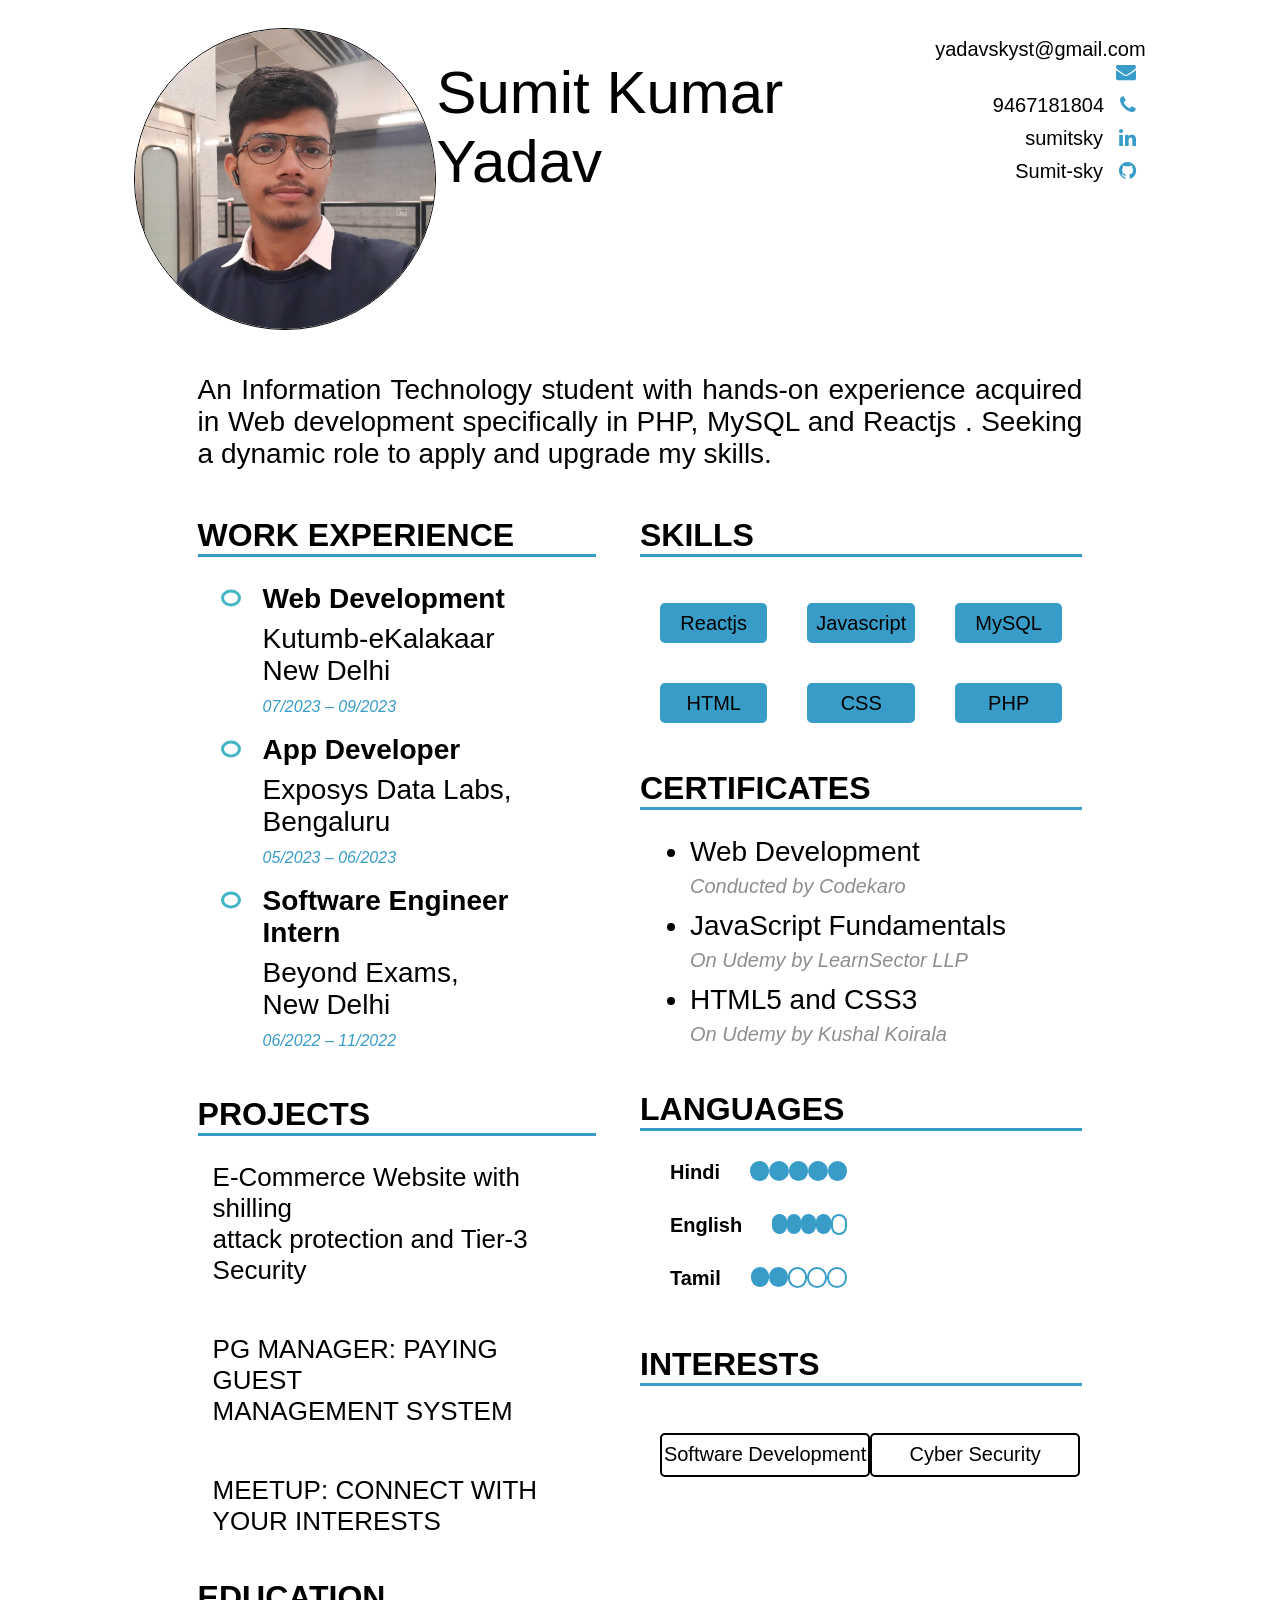
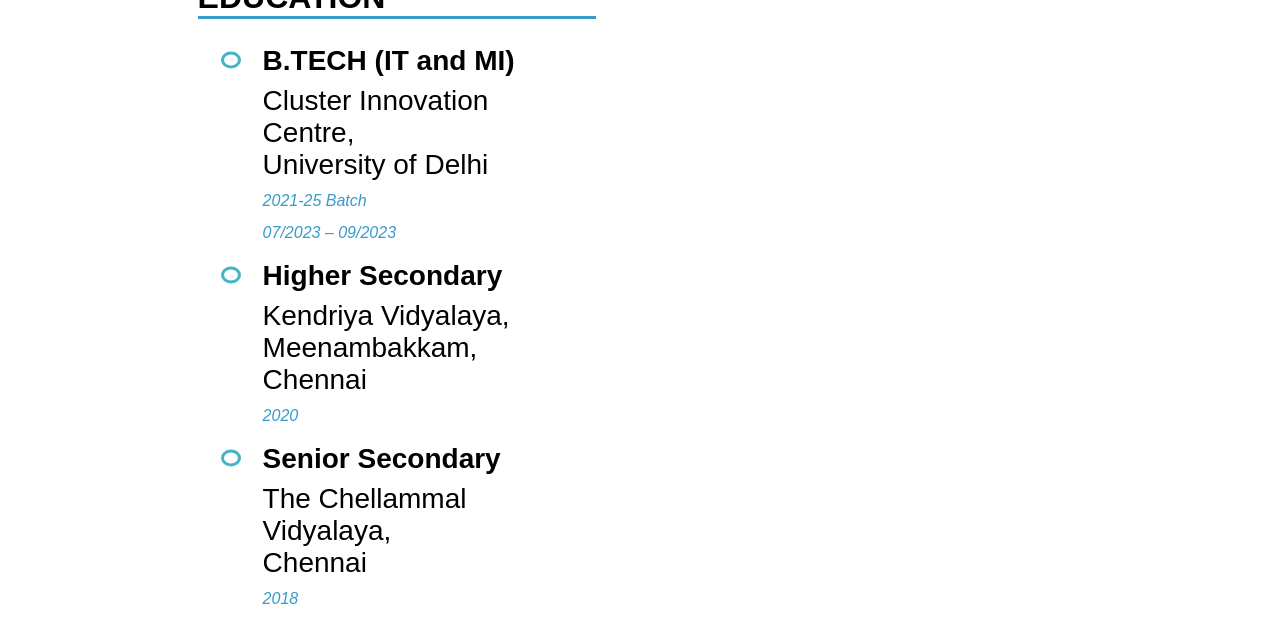
<file: index.html>
<!DOCTYPE html>
<html lang="en">
  <head>
    <meta charset="UTF-8" />
    <meta name="viewport" content="width=device-width, initial-scale=1.0" />
    <title>Resume</title>
    <link rel="stylesheet" href="CV.css" />
    <link
      href="https://maxcdn.bootstrapcdn.com/font-awesome/4.2.0/css/font-awesome.min.css"
      rel="stylesheet"
    />
  </head>
  <body>
    <div class="main_container">
      <div class="top_container">
        <div class="profile">
          <img src="profile.jpg" alt="Photo" />
        </div>
        <div class="name">Sumit Kumar Yadav</div>
        <div class="contacts">
          <ul>
            <li>
              <a href="mailto:yadavskyst@gmail.com"
                >
                yadavskyst@gmail.com
                <i class="fa fa-regular fa-envelope" style="color: #379cc8"></i>
              </a>
            </li>
            <li>
              <a href="tel:9467181804"
                >9467181804
                <i class="fa fa-solid fa-phone" style="color: #379cc8"></i
              ></a>
            </li>
            <li>
              <a href="https://www.linkedin.com/in/sumitsky/"
                >sumitsky
                <i class="fa fa-brands fa-linkedin" style="color: #379cc8"></i
              ></a>
            </li>
            <li>
              <a href="https://www.github.com/Sumit-sky" target="_blank"
                >Sumit-sky
                <i class="fa fa-brands fa-github" style="color: #379cc8"></i
              ></a>
            </li>
          </ul>
        </div>
      </div>
      <div class="middle_container">
       An Information Technology student with hands-on experience acquired in Web development specifically in PHP, MySQL and Reactjs . Seeking a dynamic role to apply and upgrade my skills.
      </div>
      <div class="bottom_container">
        <div class="left">
          <div class="workexp">
            <h2>WORK EXPERIENCE</h2>
            <ul>
              <li>
                <h3>Web Development</h3>
                <br />
                <p>
                  Kutumb-eKalakaar <br />
                  New Delhi <br />
                  <i>07/2023 – 09/2023</i>
                </p>
              </li>
              <li>
                <h3>App Developer</h3>
                <br />
                <p>
                  Exposys Data Labs, <br />
                  Bengaluru <br />
                  <i>05/2023 – 06/2023</i>
                </p>
              </li>
              <li>
                <h3>Software Engineer Intern</h3>

                <br />
                <p>
                  Beyond Exams, <br />
                  New Delhi <br />
                  <i>06/2022 – 11/2022</i>
                </p>
              </li>
            </ul>
          </div>
          <div class="projects">
            <h2>PROJECTS</h2>
            <p>E-Commerce Website with shilling <br /> attack protection and Tier-3 Security</p>
            <br />
            <p>
              PG MANAGER: PAYING GUEST <br />
              MANAGEMENT SYSTEM 
            </p>
            <br />
            <p>
              MEETUP: CONNECT WITH YOUR INTERESTS <br />
              
            </p>
          </div>
          <div class="workexp">
            <h2>EDUCATION</h2>
            <ul>
              <li>
                <h3>B.TECH (IT and MI)</h3>
                <br />
                <p>
                  Cluster Innovation Centre, <br />
                  University of Delhi <br />
                  <i>2021-25 Batch</i> <br />
                  <i>07/2023 – 09/2023</i>
                </p>
              </li>
              <li>
                <h3>Higher Secondary</h3>
                <br />
                <p>
                  Kendriya Vidyalaya, <br />
                  Meenambakkam, Chennai <br />
                  <i>2020 </i> <br />
                </p>
              </li>
              <li>
                <h3>Senior Secondary</h3>
                <br />
                <p>
                  The Chellammal Vidyalaya, <br />
                  Chennai <br />
                  <i>2018 </i>
                </p>
              </li>
            </ul>
          </div>
        </div>
        <div class="right">
          <div class="skills">
            <h2>SKILLS</h2>
            <div class="allskills">
              <div class="skill">Reactjs</div>
              <div class="skill">Javascript</div>
              <div class="skill">MySQL</div>
            </div>
            <div class="allskills">
              <div class="skill">HTML</div>
              <div class="skill">CSS</div>
              <div class="skill">PHP</div>
            </div>
          </div>
          <div class="certificates">
            <h2>CERTIFICATES</h2>
            <ul>
              <li>
                Web Development <br />
                <i>Conducted by Codekaro</i>
              </li>
              <li>
                JavaScript Fundamentals <br />
                <i>On Udemy by LearnSector LLP</i>
              </li>
              <li>
                HTML5 and CSS3 <br />
                <i>On Udemy by Kushal Koirala</i>
              </li>
            </ul>
          </div>
          <div class="languages">
            <h2>LANGUAGES</h2>
            <div class="hindi">
              <h3>Hindi</h3>
              <div class="dot"></div>
              <div class="dot"></div>
              <div class="dot"></div>
              <div class="dot"></div>
              <div class="dot"></div>
            </div>
            <div class="hindi">
              <h3>English</h3>
              <div class="dot"></div>
              <div class="dot"></div>
              <div class="dot"></div>
              <div class="dot"></div>
              <div class="circle"></div>
            </div>
            <div class="hindi">
              <h3>Tamil</h3>
              <div class="dot"></div>
              <div class="dot"></div>
              <div class="circle"></div>
              <div class="circle"></div>
              <div class="circle"></div>
            </div>
          </div>
          <div class="interests">
            <h2>INTERESTS</h2>
            <div class="interest">
              <div class="interest_box">Software Development</div>
              <div class="interest_box">Cyber Security</div>
            </div>
          </div>
        </div>
      </div>
    </div>
  </body>
</html>
</file>
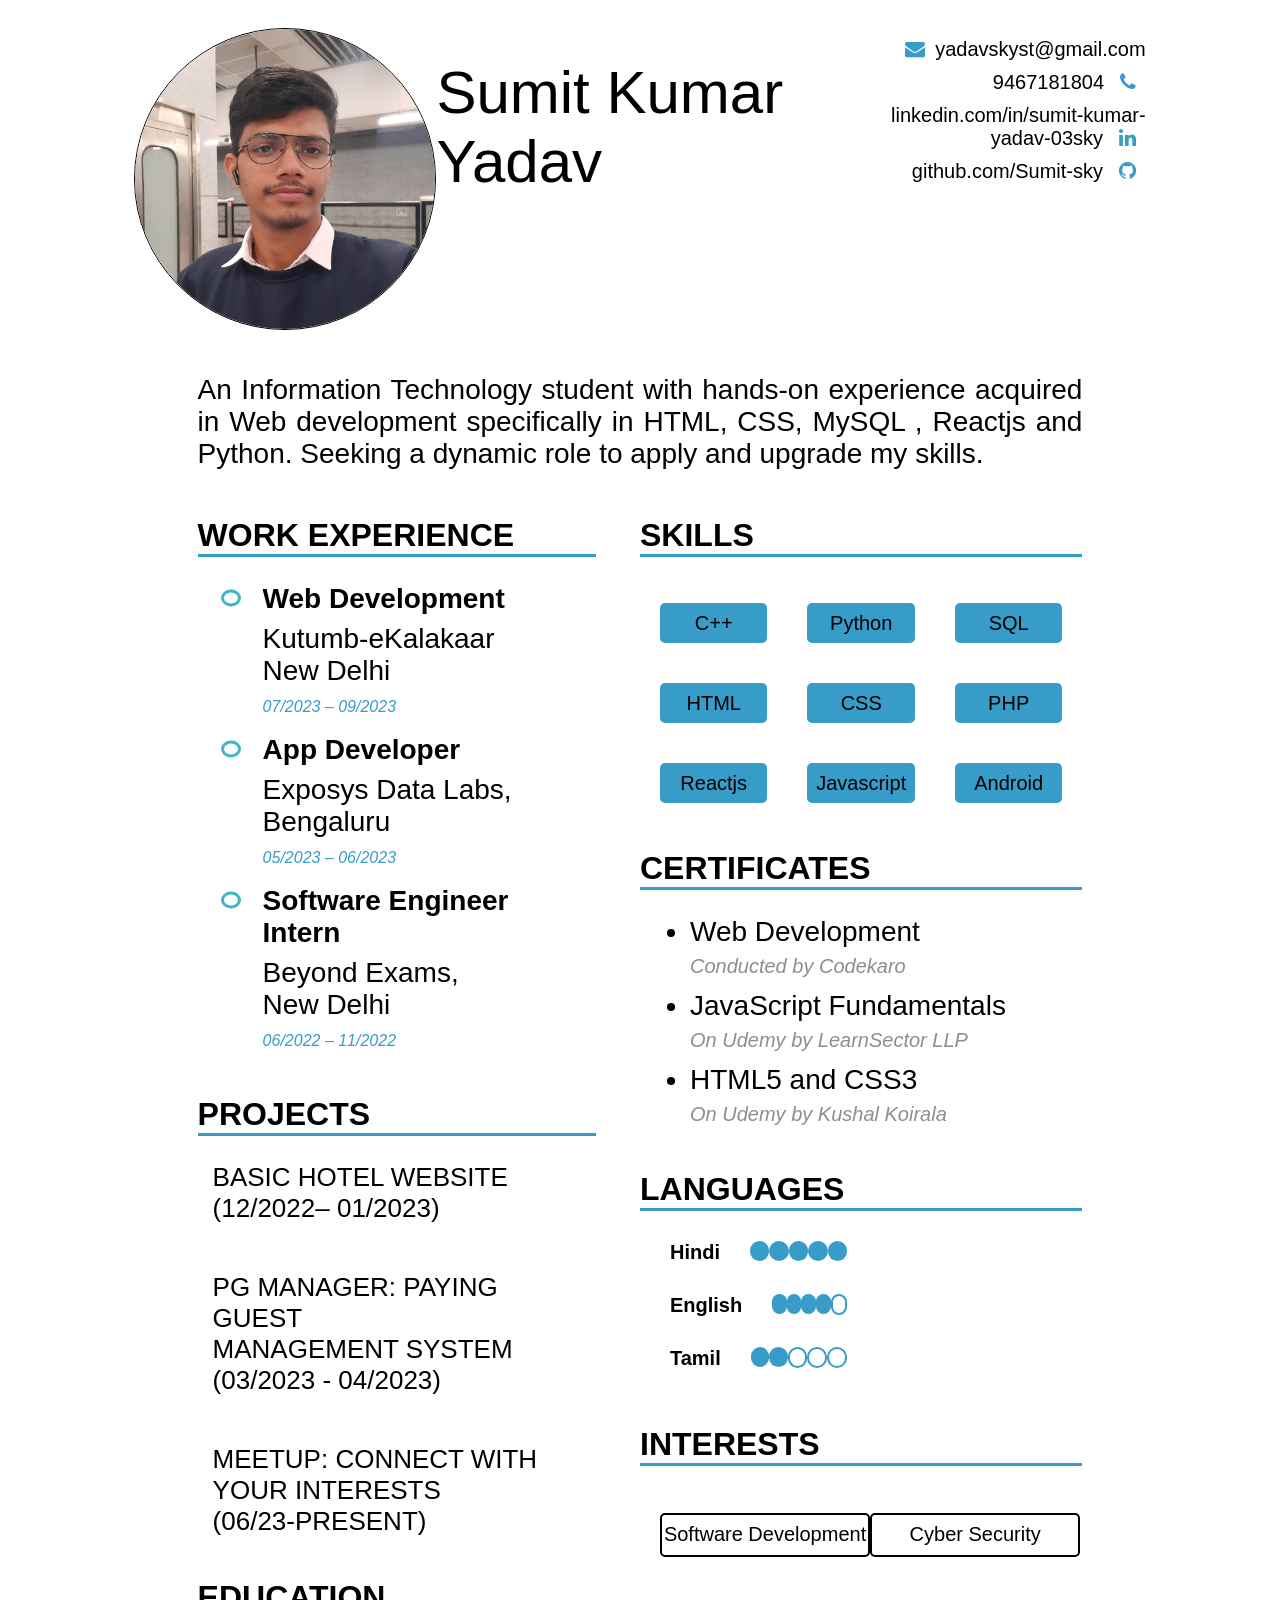
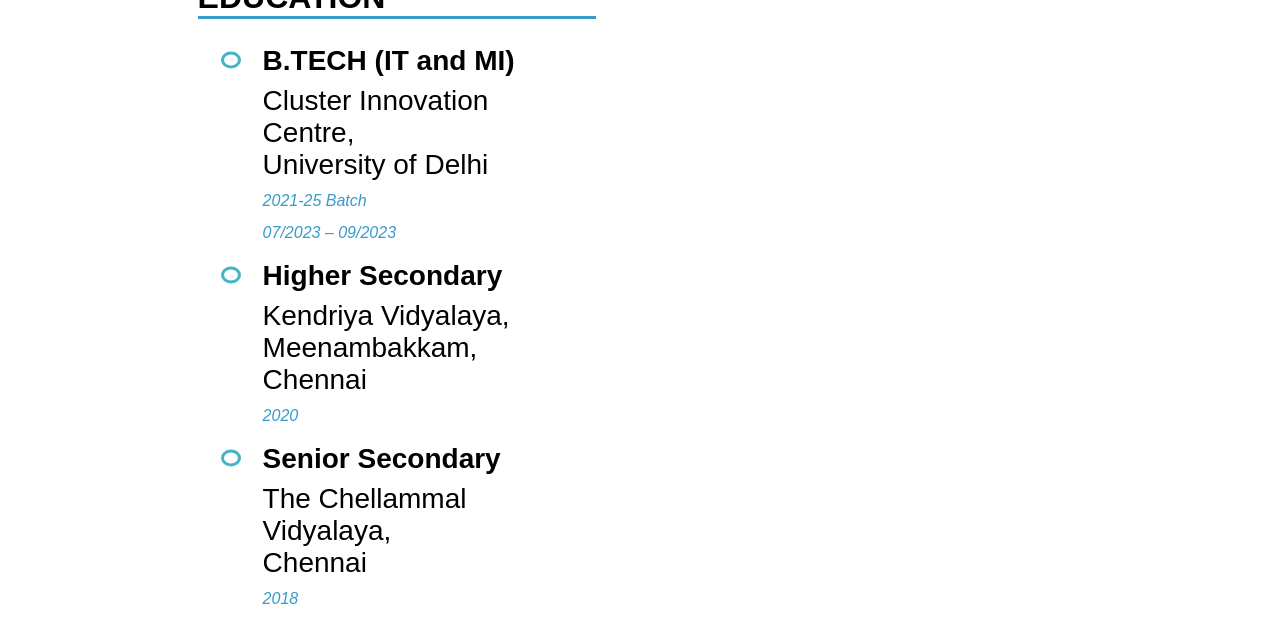
<file: CV.html>
<!DOCTYPE html>
<html lang="en">
  <head>
    <meta charset="UTF-8" />
    <meta name="viewport" content="width=device-width, initial-scale=1.0" />
    <title>Resume</title>
    <link rel="stylesheet" href="CV.css" />
    <link
      href="https://maxcdn.bootstrapcdn.com/font-awesome/4.2.0/css/font-awesome.min.css"
      rel="stylesheet"
    />
  </head>
  <body>
    <div class="main_container">
      <div class="top_container">
        <div class="profile">
          <img src="profile.jpg" alt="Photo" />
        </div>
        <div class="name">Sumit Kumar Yadav</div>
        <div class="contacts">
          <ul>
            <li>
              <a href="mailto:yadavskyst@gmail.com"
                >
                
                <i class="fa fa-regular fa-envelope" style="color: #379cc8"></i
              >yadavskyst@gmail.com</a>
            </li>
            <li>
              <a href="tel:9467181804"
                >9467181804
                <i class="fa fa-solid fa-phone" style="color: #379cc8"></i
              ></a>
            </li>
            <li>
              <a href="https://www.linkedin.com/in/sumit-kumar-yadav-03sky"
                >linkedin.com/in/sumit-kumar-yadav-03sky
                <i class="fa fa-brands fa-linkedin" style="color: #379cc8"></i
              ></a>
            </li>
            <li>
              <a href="https://www.github.com/Sumit-sky" target="_blank"
                >github.com/Sumit-sky
                <i class="fa fa-brands fa-github" style="color: #379cc8"></i
              ></a>
            </li>
          </ul>
        </div>
      </div>
      <div class="middle_container">
        An Information Technology student with hands-on experience acquired in
        Web development specifically in HTML, CSS, MySQL , Reactjs and Python.
        Seeking a dynamic role to apply and upgrade my skills.
      </div>
      <div class="bottom_container">
        <div class="left">
          <div class="workexp">
            <h2>WORK EXPERIENCE</h2>
            <ul>
              <li>
                <h3>Web Development</h3>
                <br />
                <p>
                  Kutumb-eKalakaar <br />
                  New Delhi <br />
                  <i>07/2023 – 09/2023</i>
                </p>
              </li>
              <li>
                <h3>App Developer</h3>
                <br />
                <p>
                  Exposys Data Labs, <br />
                  Bengaluru <br />
                  <i>05/2023 – 06/2023</i>
                </p>
              </li>
              <li>
                <h3>Software Engineer Intern</h3>

                <br />
                <p>
                  Beyond Exams, <br />
                  New Delhi <br />
                  <i>06/2022 – 11/2022</i>
                </p>
              </li>
            </ul>
          </div>
          <div class="projects">
            <h2>PROJECTS</h2>
            <p>BASIC HOTEL WEBSITE (12/2022– 01/2023)</p>
            <br />
            <p>
              PG MANAGER: PAYING GUEST <br />
              MANAGEMENT SYSTEM (03/2023 - 04/2023)
            </p>
            <br />
            <p>
              MEETUP: CONNECT WITH YOUR INTERESTS <br />
              (06/23-PRESENT)
            </p>
          </div>
          <div class="workexp">
            <h2>EDUCATION</h2>
            <ul>
              <li>
                <h3>B.TECH (IT and MI)</h3>
                <br />
                <p>
                  Cluster Innovation Centre, <br />
                  University of Delhi <br />
                  <i>2021-25 Batch</i> <br />
                  <i>07/2023 – 09/2023</i>
                </p>
              </li>
              <li>
                <h3>Higher Secondary</h3>
                <br />
                <p>
                  Kendriya Vidyalaya, <br />
                  Meenambakkam, Chennai <br />
                  <i>2020 </i> <br />
                </p>
              </li>
              <li>
                <h3>Senior Secondary</h3>
                <br />
                <p>
                  The Chellammal Vidyalaya, <br />
                  Chennai <br />
                  <i>2018 </i>
                </p>
              </li>
            </ul>
          </div>
        </div>
        <div class="right">
          <div class="skills">
            <h2>SKILLS</h2>
            <div class="allskills">
              <div class="skill">C++</div>
              <div class="skill">Python</div>
              <div class="skill">SQL</div>
            </div>
            <div class="allskills">
              <div class="skill">HTML</div>
              <div class="skill">CSS</div>
              <div class="skill">PHP</div>
            </div>
            <div class="allskills">
              <div class="skill">Reactjs</div>
              <div class="skill">Javascript</div>
              <div class="skill">Android</div>
            </div>
          </div>
          <div class="certificates">
            <h2>CERTIFICATES</h2>
            <ul>
              <li>
                Web Development <br />
                <i>Conducted by Codekaro</i>
              </li>
              <li>
                JavaScript Fundamentals <br />
                <i>On Udemy by LearnSector LLP</i>
              </li>
              <li>
                HTML5 and CSS3 <br />
                <i>On Udemy by Kushal Koirala</i>
              </li>
            </ul>
          </div>
          <div class="languages">
            <h2>LANGUAGES</h2>
            <div class="hindi">
              <h3>Hindi</h3>
              <div class="dot"></div>
              <div class="dot"></div>
              <div class="dot"></div>
              <div class="dot"></div>
              <div class="dot"></div>
            </div>
            <div class="hindi">
              <h3>English</h3>
              <div class="dot"></div>
              <div class="dot"></div>
              <div class="dot"></div>
              <div class="dot"></div>
              <div class="circle"></div>
            </div>
            <div class="hindi">
              <h3>Tamil</h3>
              <div class="dot"></div>
              <div class="dot"></div>
              <div class="circle"></div>
              <div class="circle"></div>
              <div class="circle"></div>
            </div>
          </div>
          <div class="interests">
            <h2>INTERESTS</h2>
            <div class="interest">
              <div class="interest_box">Software Development</div>
              <div class="interest_box">Cyber Security</div>
            </div>
          </div>
        </div>
      </div>
    </div>
  </body>
</html>
</file>
<file: CV.css>
html {
  margin: 0;
  padding: 0;
  height: 100%;
  width: 100%;
}

.main_container {
  display: flex;
  flex-direction: column;
  justify-content: center;
  align-items: center;
  width: 100%;
  height: 100%;
}

.top_container {
  display: flex;
  flex-direction: row;
  justify-content: space-between;
  padding: 20px;
  width: 80%;
}

.top_container .profile img {
  border-radius: 200px;
  height: 300px;
  width: 300px;
  border: 1px solid black;
}

.top_container .name {
  color: black;
  font-family: Arial, Helvetica, sans-serif;
  font-size: 60px;
  margin-top: 30px;
}

.top_container .contacts {
  display: flex;
  flex-direction: column;
  text-align: right;
}

.top_container .contacts ul{
  margin: 0 !important;
}


.top_container .contacts ul li {
  list-style: none;
  margin: 10px 0;
}

.top_container .contacts ul li a {
  color: black;
  text-decoration: none;
  font-size: 20px;
  font-family: Arial, Helvetica, sans-serif;
  /* width: 400px; */
}

.top_container .contacts ul li a i {
  margin: 0 10px;
}

.middle_container {
  font-family: Arial, Helvetica, sans-serif;
  font-size: 28px;
  width: 70%;
  margin: 20px 0;
  text-align: justify;
}

.bottom_container {
  display: flex;
  flex-direction: row;
  width: 70%;
}

.bottom_container .left,
.bottom_container .right {
  display: flex;
  flex-direction: column;
  width: 50%;
}

.bottom_container .left .workexp,
.bottom_container .left .projects {
  width: 90%;
}

.bottom_container .left .workexp h2,
.bottom_container .left .projects h2,
.bottom_container .right .skills h2,
.bottom_container .right .certificates h2,
.bottom_container .right .languages h2,
.bottom_container .right .interests h2 {
  font-size: 32px;
  font-weight: bold;
  font-family: Arial, Helvetica, sans-serif;
  border-bottom: 3px solid #379cc8;
}

.bottom_container .left .workexp ul li {
  list-style-image: url(dot.svg);
  margin: 10px;
}

.bottom_container .left .workexp ul li h3 {
  font-size: 28px;
  font-weight: bold;
  font-family: Arial, Helvetica, sans-serif;
  margin: 0 15px;
}

.bottom_container .left .workexp ul li p {
  font-size: 28px;
  font-family: Arial, Helvetica, sans-serif;
  margin: 15px;
  margin-top: -10px;
}

.bottom_container .left .projects p {
  font-size: 26px;
  font-family: Arial, Helvetica, sans-serif;
  margin: 15px;
}

.bottom_container .left .workexp p i {
  font-size: 16px;
  color: #379cc8;
  margin: 0;
  padding: 0;
}

.bottom_container .right .skills {
  width: 100%;
}

.bottom_container .right .skills .allskills {
  display: flex;
  flex-direction: row;
  width: 100%;
  justify-content: space-between;
}

.bottom_container .right .skills .allskills .skill {
  background-color: #379cc8;
  width: 200px;
  height: 40px;
  color: black;
  font-family: Arial, Helvetica, sans-serif;
  font-size: 20px;
  display: flex;
  justify-content: center;
  align-items: center;
  margin: 20px;
  border-radius: 5px;
}

.bottom_container .right .certificates ul li {
  font-family: Arial, Helvetica, sans-serif;
  font-size: 28px;
  margin: 10px;
}

.bottom_container .right .certificates ul li i {
  font-size: 20px;
  color: rgb(141, 142, 142);
}

.bottom_container .right .languages .hindi {
  margin: 30px;
  display: flex;
  flex-direction: row;
  justify-content: space-evenly;
  width: 40%;
  text-align: left;
}

.bottom_container .right .languages .hindi h3 {
  font-size: 20px;
  font-family: Arial, Helvetica, sans-serif;
  margin:0;
  margin-right: 30px;
  text-align: left;
}

.bottom_container .right .languages .hindi .dot {
  height: 20px;
  width: 20px;
  background-color: #379cc8;
  border-radius: 100px;
}

.bottom_container .right .languages .hindi .circle {
    height: 17px;
    width: 17px;
    border: 2px solid #379cc8;
    border-radius: 100px;
}

.bottom_container .right .interests .interest{
    display: flex;
    flex-direction: row;
    justify-content: space-between;
    width: 95%;
    padding: 20px;
}

.bottom_container .right .interests .interest .interest_box{
    height: 40px;
    color: black;
    font-size: 20px;
    font-family: Arial, Helvetica, sans-serif;
    width: 230px;
    border: 2px solid black;
    border-radius: 5px;
    display: flex;
    justify-content: center;
    align-items: center;
}
</file>
